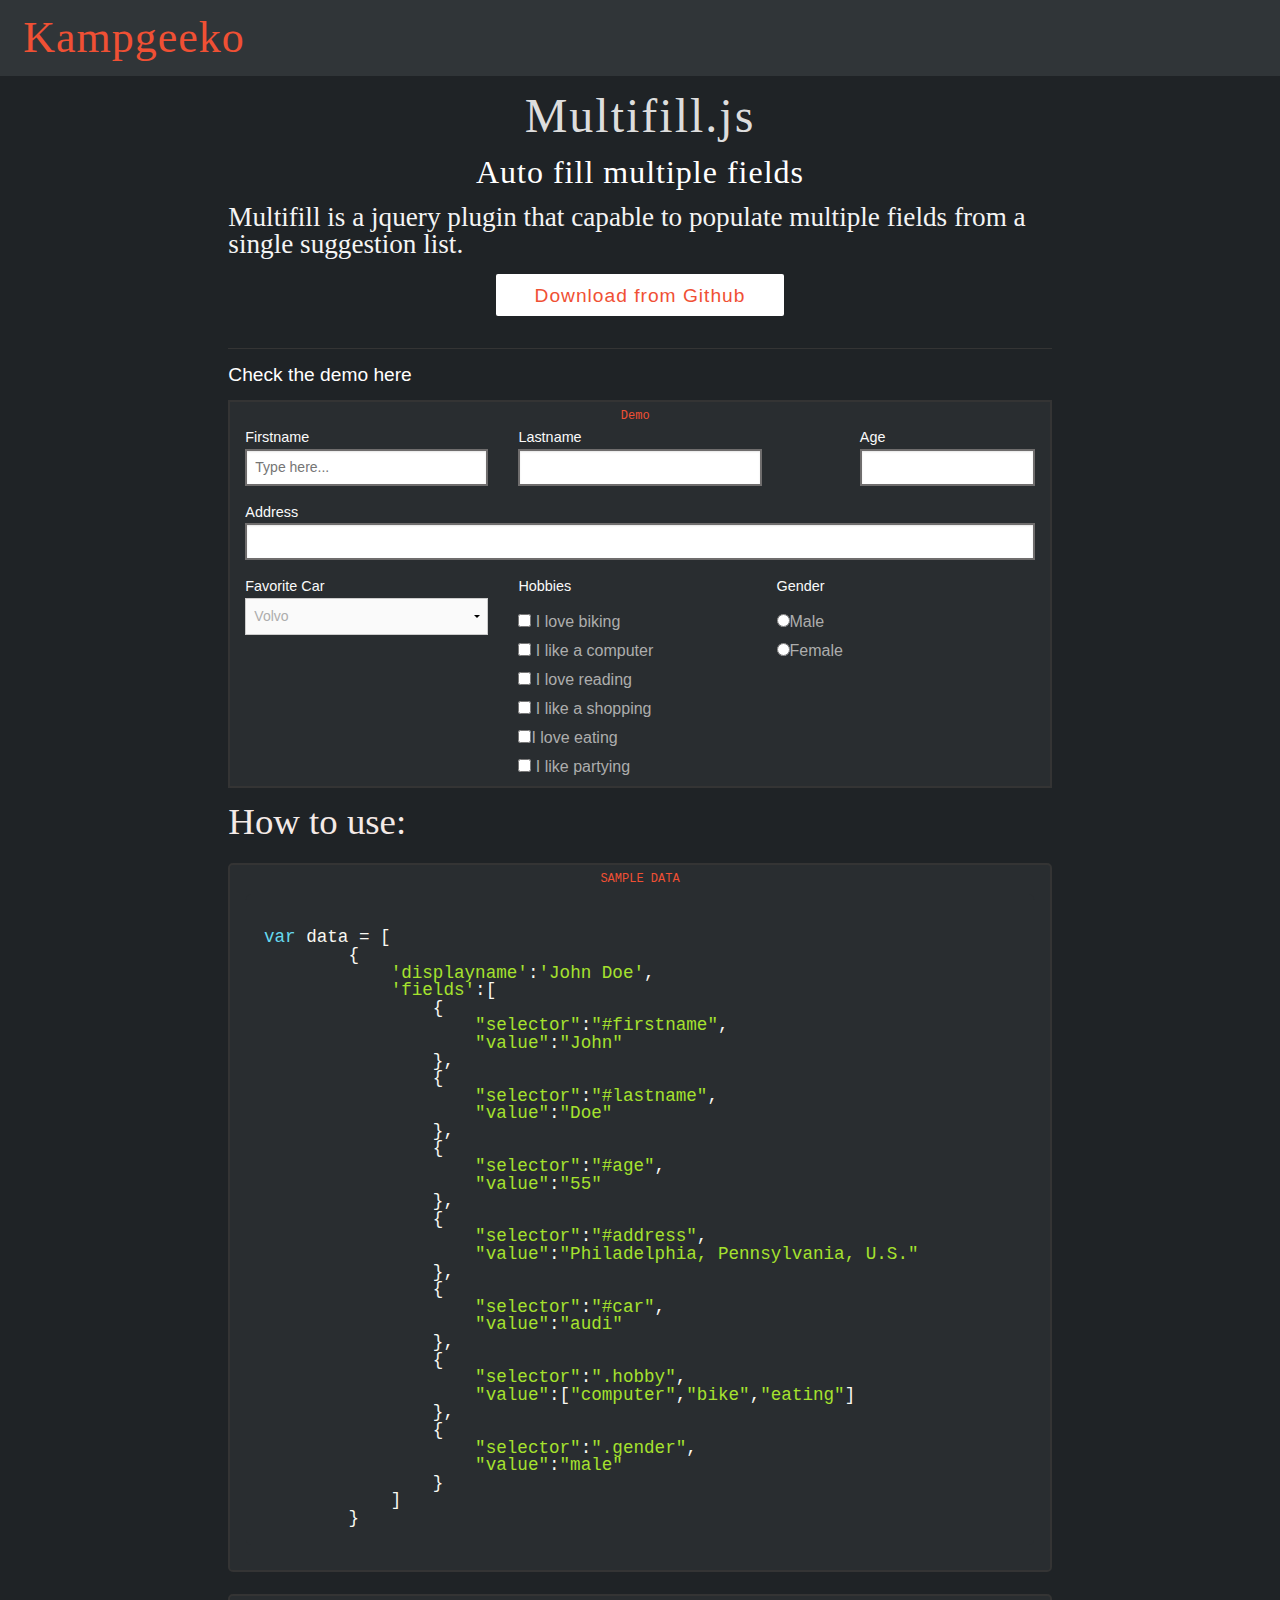
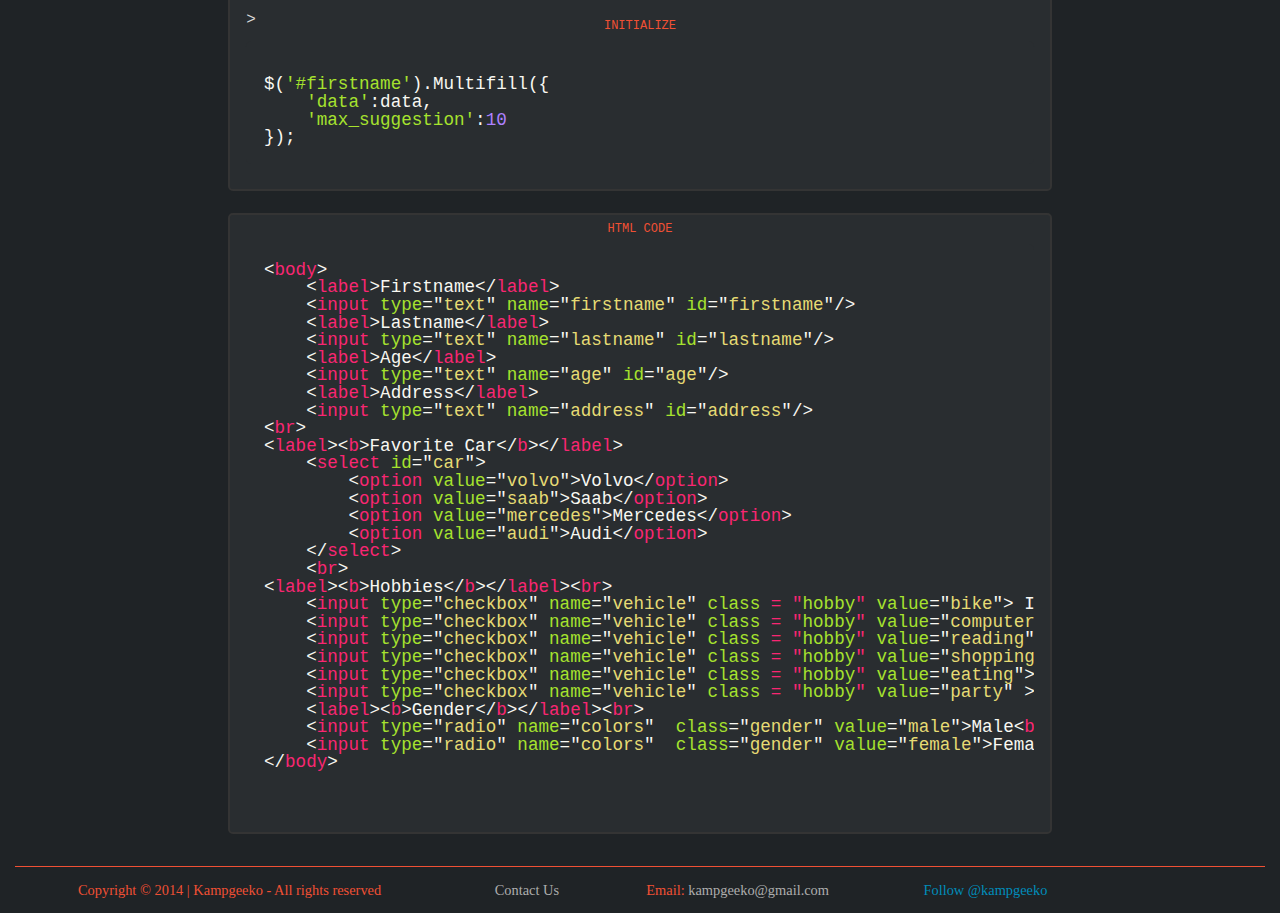
<file: index.html>
<html>
    <head>
        <title>Kampgeeko</title>
        
        <link rel="stylesheet" href="css/multifill.css">
        <link rel="stylesheet" href="css/normalize.css">
        <link rel="stylesheet" href="css/foundation.css">
        <link rel="stylesheet" href="css/prism.css">
        <script src="js/jquery-2.1.1.min.js"></script>
        <script src="js/vendor/modernizr.js"></script>
        <script src="js/foundation.min.js"></script>
        <script src="js/multifill.js" type="text/javascript"></script>
    </head>

    <script type="text/javascript">

    $(document).ready(function(){
        /*
        License here,
        I dont think too  much about licence
        just feel free to do anything you want... :-)
*/

        var data = 
        [
        {
            'displayname':'Kevin Bacon',
            'fields':[
                {
                    "selector":"#firstname",
                    "value":"Kevin"
                },
                {
                    "selector":"#lastname",
                    "value":"Bacon"
                },
                {
                    "selector":"#age",
                    "value":"55"
                },
                {
                    "selector":"#address",
                    "value":"Philadelphia, Pennsylvania, U.S."
                },
                {
                    "selector":"#car",
                    "value":"audi"
                },
                {
                    "selector":".hobby",
                    "value":["computer","bike","eating"]
                },
                {
                    "selector":".gender",
                    "value":"male"
                }
            ]
                
        },
        {
            'displayname':'Ben Stiller',
            'fields':[
                {
                    "selector":"#firstname",
                    "value":"Ben"
                },
                {
                    "selector":"#lastname",
                    "value":"Stiller"
                },
                {
                    "selector":"#age",
                    "value":"48"
                },
                {
                    "selector":"#address",
                    "value":"New York City, New York, United States"
                },
                {
                    "selector":"#car",
                    "value":"volvo"
                },
                {
                    "selector":".hobby",
                    "value":["shopping","bike","eating"]
                },
                {
                    "selector":".gender",
                    "value":"male"
                }
            ]
            
        },
        {
            'displayname':'Linda Blair',
            'fields':[
                {
                    "selector":"#firstname",
                    "value":"Linda"
                },
                {
                    "selector":"#lastname",
                    "value":"Blair"
                },
                {
                    "selector":"#age",
                    "value":"55"
                },
                {
                    "selector":"#address",
                    "value":"St. Louis, Missouri, U.S."
                },
                {
                    "selector":"#car",
                    "value":"mercedes"
                },
                {
                    "selector":".hobby",
                    "value":["computer","reading","eating"]
                },
                {
                    "selector":".gender",
                    "value":"female"
                }
            ]
            
        },
        {
            'displayname':'Sylvester Stallone',
            'fields':[
                {
                    "selector":"#firstname",
                    "value":"Sylvester"
                },
                {
                    "selector":"#lastname",
                    "value":"Stallone"
                },
                {
                    "selector":"#age",
                    "value":"67"
                },
                {
                    "selector":"#address",
                    "value":"New York City, New York, United States"
                },
                {
                    "selector":"#car",
                    "value":"saab"
                },
                {
                    "selector":".hobby",
                    "value":["party","computer","eating"]
                },
                {
                    "selector":".gender",
                    "value":"male"
                }
            ]
            
        },
        {
            'displayname':'Angelina Jolie Voight',
            'fields':[
                {
                    "selector":"#firstname",
                    "value":"Angelina Jolie"
                },
                {
                    "selector":"#lastname",
                    "value":"Voight"
                },
                {
                    "selector":"#age",
                    "value":"38"
                },
                {
                    "selector":"#address",
                    "value":"Los Angeles, California, U.S."
                },
                {
                    "selector":"#car",
                    "value":"mercedes"
                },
                {
                    "selector":".hobby",
                    "value":["computer","bike","party"]
                },
                {
                    "selector":".gender",   
                    "value":"female"
                }
            ]
            
        },
        {
            'displayname':'George Timothy Clooney',
            'fields':[
                {
                    "selector":"#firstname",
                    "value":"George Timothy"
                },
                {
                    "selector":"#lastname",
                    "value":"Clooney"
                },
                {
                    "selector":"#age",
                    "value":"53"
                },
                {
                    "selector":"#address",
                    "value":"Lexington, Kentucky, U.S."
                },
                {
                    "selector":"#car",
                    "value":"audi"
                },
                {
                    "selector":".hobby",
                    "value":["computer","reading","eating"]
                },
                {
                    "selector":".gender",
                    "value":"male"
                }
            ]
            
        }
    ];
        $('#firstname').Multifill({
            'data':data,
            'max_suggestion':10

        });
           
    });
</script>
<body>
    <nav class="top-bar" data-topbar>
  <ul class="title-area">
    <li class="title">
      <h1><a href="#">Kampgeeko</a></h1>
    </li>

    </ul>

</nav>
    <div class="large-8 large-centered columns">
    	<div class="row">    		
    		<div class="pluginname-wrap">
    			Multifill.js
    		</div>    		
    	</div>
        <div class="row">
            <div class="intro-wrap">
                <font class="intro">Auto fill multiple fields</font>
            </div> 
        </div>
        <div class="row">
            <div class="heading-wrap-main">
                <font class="heading-thin">Multifill is a jquery plugin that capable to populate multiple fields from a single suggestion list.</font>
            </div>
        </div>
        <div class="btn-area">
             <div class="row">
                <a href="https://github.com/kampgeeko/multifill/tree/master" target="_blank"class="dl-github btn">Download from Github</a>
                
            </div>
        </div>
    </div>
    <div class="large-8 large-centered columns">
        <div class="row">
            <div class="horizontal-rule"></div>
        </div>
    </div>
    <div class="large-8 large-centered columns">
        <div class="row">
            <font class="para">Check the demo here</font>

        </div>    
    </div>
    <div class="large-8 large-centered columns">
        <form>
            <div class="row">
                <div class="large-1 large-centered columns">
                   <div class="demo-sign">Demo</div> 
                </div>
                <div class="large-4 columns">
                    <label>Firstname <input type="text" name="firstname" id="firstname" placeholder="Type here..." /></label>
                </div>
                <div class="large-4 columns">
                    <label>Lastname <input type="text" name="lastname" id="lastname"/></label>
                </div>
                <div class="large-3 large-right columns">
                    <label>Age</label><input type="text" name="age" id="age"/>
                </div>
            </div>
            <div class="row">
                <div class="large-12 columns">
                    <label>Address</label><input type="text" name="address" id="address"/>
                </div>
                
            </div>
            <div class="row">
                <div class="large-4 columns">
                    <label class="c1">Favorite Car</label>
                    <select id="car">
                        <option value="volvo">Volvo</option>
                        <option value="saab">Saab</option>
                        <option value="mercedes">Mercedes</option>
                        <option value="audi">Audi</option>
                    </select>
                </div>
                <div class="large-4 columns">
                    <label class="c1">Hobbies</label><br/>
                    <input type="checkbox" name="vehicle" class="hobby" value="bike"/> I love biking<br/>
                    <input type="checkbox" name="vehicle" class="hobby" value="computer"/> I like a computer<br/>
                    <input type="checkbox" name="vehicle" class="hobby" value="reading"/> I love reading<br/>
                    <input type="checkbox" name="vehicle" class="hobby" value="shopping"/> I like a shopping<br/>
                    <input type="checkbox" name="vehicle" class="hobby" value="eating"/>I love eating<br/>
                    <input type="checkbox" name="vehicle" class="hobby" value="party"/> I like partying<br/>
                </div>
                <label class="c1">Gender</label><br/>
                <input type="radio" name="colors" class="gender" value="male"/>Male<br/>
                <input type="radio" name="colors" class="gender" value="female"/>Female
            </div>
        </form>
    </div> 
    <div class="large-8 large-centered columns">
        <br>
        <font class="heading-1">How to use:</font>
        <div class="code-box">
            <div class="large-4 large-centered columns" style="margin: auto; text-align: center;">
                <div class="code-sign">SAMPLE DATA</div> 
            </div>
            <pre rel="javascript" id="json" class="language-javascript">
            <code class=" language-javascript">
var data = [
        { 
            'displayname':'John Doe',
            'fields':[
                {
                    "selector":"#firstname",
                    "value":"John"
                },
                {
                    "selector":"#lastname",
                    "value":"Doe"
                },
                {
                    "selector":"#age",
                    "value":"55"
                },
                {
                    "selector":"#address",
                    "value":"Philadelphia, Pennsylvania, U.S."
                },
                {
                    "selector":"#car",
                    "value":"audi"
                },
                {
                    "selector":".hobby",
                    "value":["computer","bike","eating"]
                },
                {
                    "selector":".gender",
                    "value":"male"
                }
            ]           
        }</code>                </pre>
        </div>

        <div class="code-box">
            
        </style>>
            <div class="large-4 large-centered columns" style="margin: auto; text-align: center;">
                <div class="code-sign">INITIALIZE</div> 
            </div>
            <pre id="json" rel="javascript" class="language-javascript">
<code class="language-javascript">
$('#firstname').Multifill({
    'data':data,
    'max_suggestion':10
});</code>            </pre>
        </div>

        <div class="code-box" style="margin-bottom: 2rem;">
            <div class="large-4 large-centered columns" style="margin: auto; text-align: center;">
                <div class="code-sign">HTML CODE</div> 
            </div>
            <pre id="json" rel="html" class="language-markup">
<code class="language-markup"><xmp><body>
    <label>Firstname</label>
    <input type="text" name="firstname" id="firstname"/>
    <label>Lastname</label>
    <input type="text" name="lastname" id="lastname"/>
    <label>Age</label>
    <input type="text" name="age" id="age"/>
    <label>Address</label>
    <input type="text" name="address" id="address"/>
<br>
<label><b>Favorite Car</b></label>
    <select id="car">
        <option value="volvo">Volvo</option>
        <option value="saab">Saab</option>
        <option value="mercedes">Mercedes</option>
        <option value="audi">Audi</option>
    </select>
    <br>
<label><b>Hobbies</b></label><br>
    <input type="checkbox" name="vehicle" class = "hobby" value="bike"> I love biking<br>
    <input type="checkbox" name="vehicle" class = "hobby" value="computer" > I like a computer<br>
    <input type="checkbox" name="vehicle" class = "hobby" value="reading"> I love reading<br>
    <input type="checkbox" name="vehicle" class = "hobby" value="shopping" > I like a shopping<br>
    <input type="checkbox" name="vehicle" class = "hobby" value="eating">I love eating<br>
    <input type="checkbox" name="vehicle" class = "hobby" value="party" > I like partying<br>
    <label><b>Gender</b></label><br>
    <input type="radio" name="colors"  class="gender" value="male">Male<br>
    <input type="radio" name="colors"  class="gender" value="female">Female
</body></xmp></code>
        </div>
            
    </div>
    <div class="large-12 columns">
        <div class="footer-area">        
            <div class="row">
                <div class="large-5 columns">
                    <div class="item-1" style="color: #f05034;">Copyright © 2014  |  Kampgeeko  -  All rights reserved
                    </div>
                </div>
               
                <div class="item-3">
                	<div class="large-2 columns">Contact Us</div>
                	<span style="color: #f05034;">Email: </span> kampgeeko@gmail.com</div>
                	
                </div>
                <div class="item-4">
                	
	                	<div  style="float: right;position: relative;top: -1em;right: 14em;">
	                		<a href="https://twitter.com/kampgeeko" class="twitter-follow-button" data-show-count="false">Follow @kampgeeko</a>
	                		<script>!function(d,s,id){var js,fjs=d.getElementsByTagName(s)[0],p=/^http:/.test(d.location)?'http':'https';if(!d.getElementById(id)){js=d.createElement(s);js.id=id;js.src=p+'://platform.twitter.com/widgets.js';fjs.parentNode.insertBefore(js,fjs);}}(document, 'script', 'twitter-wjs');</script>
	                	</div>
	                
                </div>                        
    </div> 
    </div>
     
 

           
    
    
    <script src="js/prism.js" type="text/javascript"></script>
    <script src="/js/vendor/fastclick.js"></script>
    <script>
        $(document).foundation();
    </script>
    
</body>
</html>
</file>
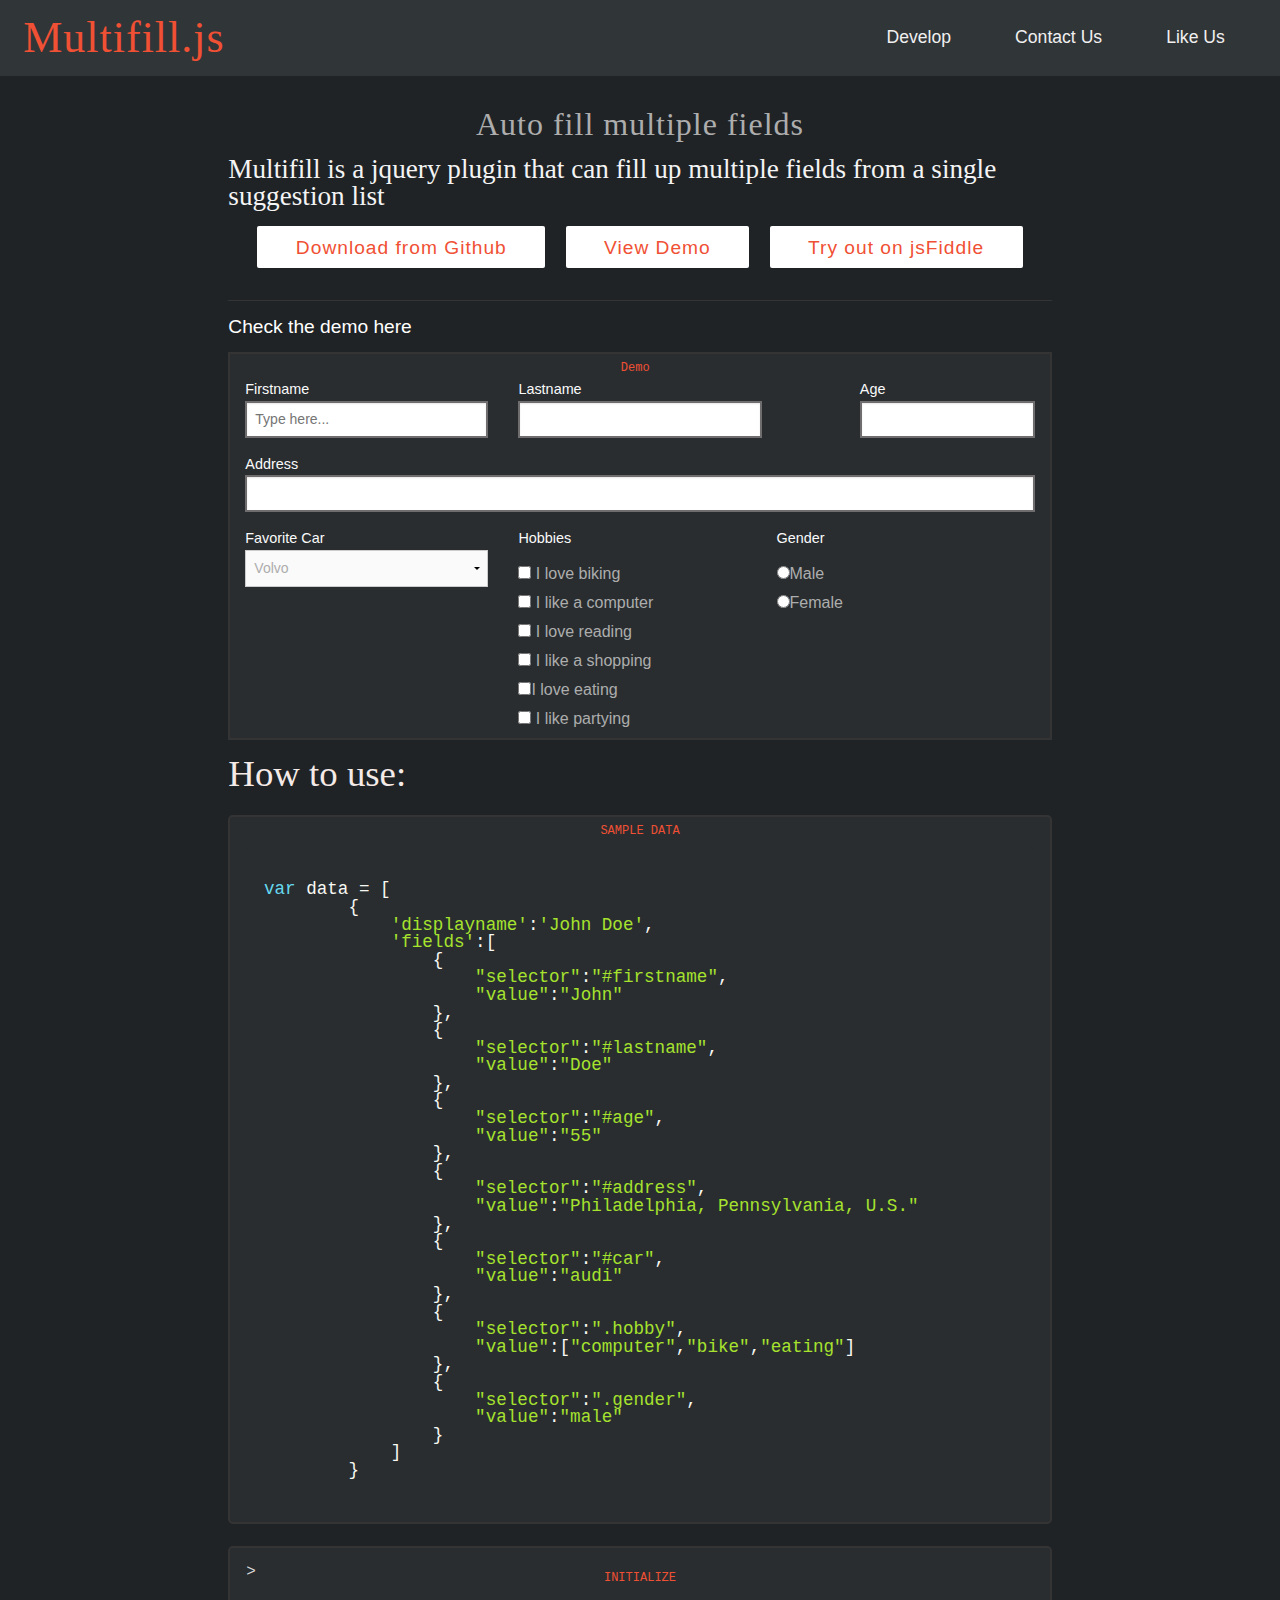
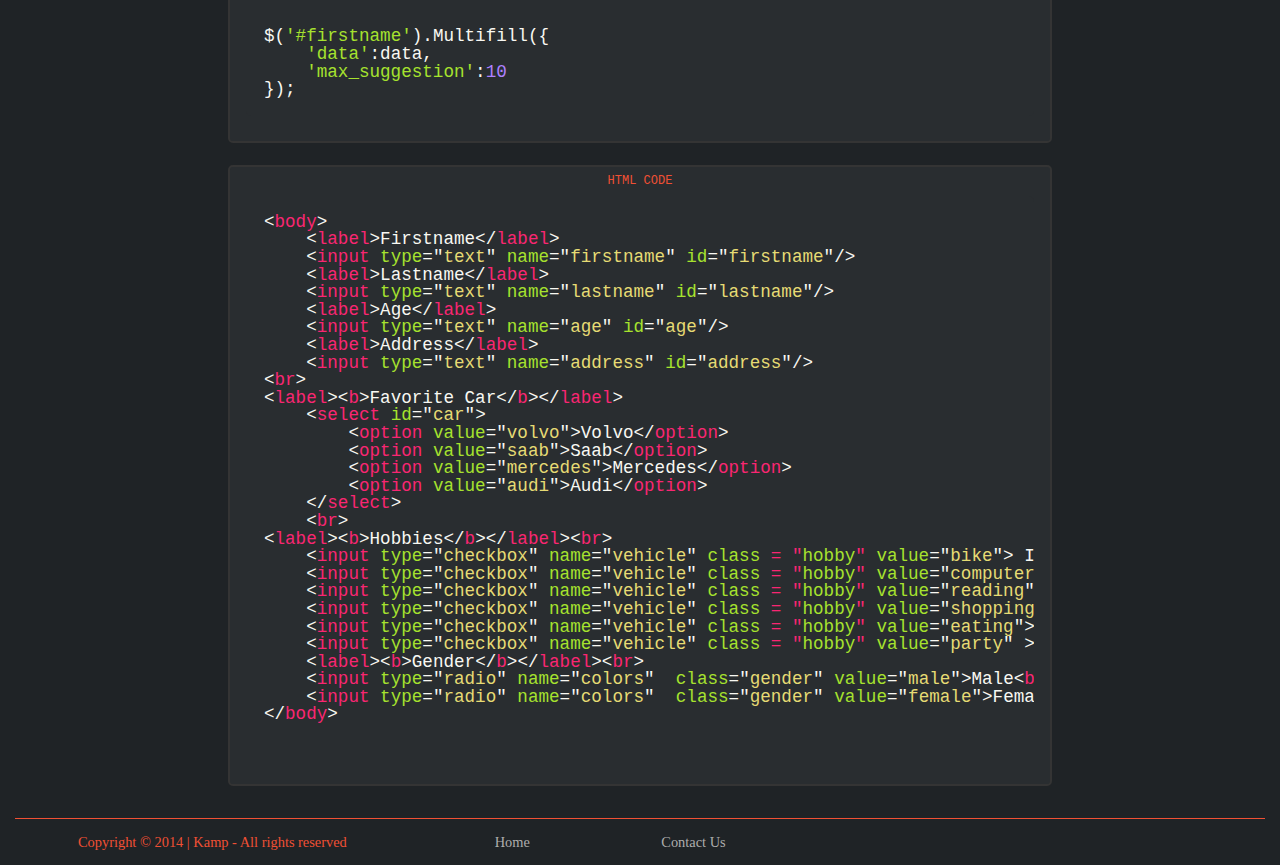
<file: example/index.html>
<html>
    <head>
        <title>Multifill</title>
        
        <link rel="stylesheet" href="../multifill.css">
        <link rel="stylesheet" href="../css/normalize.css">
        <link rel="stylesheet" href="../css/foundation.css">
        <link rel="stylesheet" href="../css/prism.css">
        <script src="../js/jquery-2.1.1.min.js"></script>
        <script src="../js/vendor/modernizr.js"></script>
        <script src="../js/foundation.min.js"></script>
        <script src="../multifill.min.js" type="text/javascript"></script>
    </head>

    <script type="text/javascript">

    $(document).ready(function(){
        /*
        License here,
        I dont think too  much about licence
        just feel free to do anything you want... :-)
*/

        var data = 
        [
        {
            'displayname':'Kevin Bacon',
            'fields':[
                {
                    "selector":"#firstname",
                    "value":"Kevin"
                },
                {
                    "selector":"#lastname",
                    "value":"Bacon"
                },
                {
                    "selector":"#age",
                    "value":"55"
                },
                {
                    "selector":"#address",
                    "value":"Philadelphia, Pennsylvania, U.S."
                },
                {
                    "selector":"#car",
                    "value":"audi"
                },
                {
                    "selector":".hobby",
                    "value":["computer","bike","eating"]
                },
                {
                    "selector":".gender",
                    "value":"male"
                }
            ]
                
        },
        {
            'displayname':'Ben Stiller',
            'fields':[
                {
                    "selector":"#firstname",
                    "value":"Ben"
                },
                {
                    "selector":"#lastname",
                    "value":"Stiller"
                },
                {
                    "selector":"#age",
                    "value":"48"
                },
                {
                    "selector":"#address",
                    "value":"New York City, New York, United States"
                },
                {
                    "selector":"#car",
                    "value":"volvo"
                },
                {
                    "selector":".hobby",
                    "value":["shopping","bike","eating"]
                },
                {
                    "selector":".gender",
                    "value":"male"
                }
            ]
            
        },
        {
            'displayname':'Linda Blair',
            'fields':[
                {
                    "selector":"#firstname",
                    "value":"Linda"
                },
                {
                    "selector":"#lastname",
                    "value":"Blair"
                },
                {
                    "selector":"#age",
                    "value":"55"
                },
                {
                    "selector":"#address",
                    "value":"St. Louis, Missouri, U.S."
                },
                {
                    "selector":"#car",
                    "value":"mercedes"
                },
                {
                    "selector":".hobby",
                    "value":["computer","reading","eating"]
                },
                {
                    "selector":".gender",
                    "value":"female"
                }
            ]
            
        },
        {
            'displayname':'Sylvester Stallone',
            'fields':[
                {
                    "selector":"#firstname",
                    "value":"Sylvester"
                },
                {
                    "selector":"#lastname",
                    "value":"Stallone"
                },
                {
                    "selector":"#age",
                    "value":"67"
                },
                {
                    "selector":"#address",
                    "value":"New York City, New York, United States"
                },
                {
                    "selector":"#car",
                    "value":"saab"
                },
                {
                    "selector":".hobby",
                    "value":["party","computer","eating"]
                },
                {
                    "selector":".gender",
                    "value":"male"
                }
            ]
            
        },
        {
            'displayname':'Angelina Jolie Voight',
            'fields':[
                {
                    "selector":"#firstname",
                    "value":"Angelina Jolie"
                },
                {
                    "selector":"#lastname",
                    "value":"Voight"
                },
                {
                    "selector":"#age",
                    "value":"38"
                },
                {
                    "selector":"#address",
                    "value":"Los Angeles, California, U.S."
                },
                {
                    "selector":"#car",
                    "value":"mercedes"
                },
                {
                    "selector":".hobby",
                    "value":["computer","bike","party"]
                },
                {
                    "selector":".gender",   
                    "value":"female"
                }
            ]
            
        },
        {
            'displayname':'George Timothy Clooney',
            'fields':[
                {
                    "selector":"#firstname",
                    "value":"George Timothy"
                },
                {
                    "selector":"#lastname",
                    "value":"Clooney"
                },
                {
                    "selector":"#age",
                    "value":"53"
                },
                {
                    "selector":"#address",
                    "value":"Lexington, Kentucky, U.S."
                },
                {
                    "selector":"#car",
                    "value":"audi"
                },
                {
                    "selector":".hobby",
                    "value":["computer","reading","eating"]
                },
                {
                    "selector":".gender",
                    "value":"male"
                }
            ]
            
        }
    ];
        $('#firstname').Multifill({
            'data':data,
            'max_suggestion':10

        });
           
    });
</script>
<body>
    <!--<nav class="menu-nav">
        <div class="row" style="max-width: none;">
            <div class="large-4 columns">
                <div class="title-wrap">
                    Multifill.js
                </div>                                       
            </div>
            
                 <div class="item-container">
                    <div class="large-2 columns">
                        <div class="item">Contact Us</div>
                    </div>
                    <div class="large-2 columns">
                        <div class="item">Like Us</div>
                    </div>
            </div>    
            
                             
        </div>        
    </nav> -->
    <nav class="top-bar" data-topbar>
  <ul class="title-area">
    <li class="title">
      <h1><a href="#">Multifill.js</a></h1>
    </li>
     <!-- Remove the class "menu-icon" to get rid of menu icon. Take out "Menu" to just have icon alone -->
    <li class="toggle-topbar menu-icon"><a href="#"><span>Menu</span></a></li>
  </ul>

  <section class="top-bar-section">

    <!-- Right Nav Section -->
    <ul class="right">
      <li class="not-active"><a href="#">Develop</a></li>
      <li class="not-active"><a href="#">Contact Us</a></li>
      <li class="not-active"><a href="#">Like Us</a></li>
    </ul>

    <!-- Left Nav Section -->
  </section>
</nav>
    <div class="large-8 large-centered columns">
        <div class="row">
            <div class="intro-wrap">
                <font class="intro">Auto fill multiple fields</font>
            </div> 
        </div>
        <div class="row">
            <div class="heading-wrap-main">
                <font class="heading-thin">Multifill is a jquery plugin that can fill up multiple fields from a single suggestion list</font>
            </div>
        </div>
        <div class="btn-area">
             <div class="row">
                <div class="dl-github btn">Download from Github</div>
                <div class="dl-github btn">View Demo</div>
                <div class="dl-github btn">Try out on jsFiddle</div>
            </div>
        </div>
    </div>
    <div class="large-8 large-centered columns">
        <div class="row">
            <div class="horizontal-rule"></div>
        </div>
    </div>
    <div class="large-8 large-centered columns">
        <div class="row">
            <font class="para">Check the demo here</font>
        </div>    
    </div>
    <div class="large-8 large-centered columns">
        <form>
            <div class="row">
                <div class="large-1 large-centered columns">
                   <div class="demo-sign">Demo</div> 
                </div>
                <div class="large-4 columns">
                    <label>Firstname <input type="text" name="firstname" id="firstname" placeholder="Type here..." /></label>
                </div>
                <div class="large-4 columns">
                    <label>Lastname <input type="text" name="lastname" id="lastname"/></label>
                </div>
                <div class="large-3 large-right columns">
                    <label>Age</label><input type="text" name="age" id="age"/>
                </div>
            </div>
            <div class="row large-12 columns">
                <label>Address</label><input type="text" name="address" id="address"/>
            </div>
            <div class="row">
                <div class="large-4 columns">
                    <label class="c1">Favorite Car</label>
                    <select id="car">
                        <option value="volvo">Volvo</option>
                        <option value="saab">Saab</option>
                        <option value="mercedes">Mercedes</option>
                        <option value="audi">Audi</option>
                    </select>
                </div>
                <div class="large-4 columns">
                    <label class="c1">Hobbies</label><br/>
                    <input type="checkbox" name="vehicle" class="hobby" value="bike"/> I love biking<br/>
                    <input type="checkbox" name="vehicle" class="hobby" value="computer"/> I like a computer<br/>
                    <input type="checkbox" name="vehicle" class="hobby" value="reading"/> I love reading<br/>
                    <input type="checkbox" name="vehicle" class="hobby" value="shopping"/> I like a shopping<br/>
                    <input type="checkbox" name="vehicle" class="hobby" value="eating"/>I love eating<br/>
                    <input type="checkbox" name="vehicle" class="hobby" value="party"/> I like partying<br/>
                </div>
                <label class="c1">Gender</label><br/>
                <input type="radio" name="colors" class="gender" value="male"/>Male<br/>
                <input type="radio" name="colors" class="gender" value="female"/>Female
            </div>
        </form>
    </div> 
    <div class="large-8 large-centered columns">
        <br>
        <font class="heading-1">How to use:</font>
        <div class="code-box">
            <div class="large-4 large-centered columns" style="margin: auto; text-align: center;">
                <div class="code-sign">SAMPLE DATA</div> 
            </div>
            <pre rel="javascript" id="json" class="language-javascript">
            <code class=" language-javascript">
var data = [
        { 
            'displayname':'John Doe',
            'fields':[
                {
                    "selector":"#firstname",
                    "value":"John"
                },
                {
                    "selector":"#lastname",
                    "value":"Doe"
                },
                {
                    "selector":"#age",
                    "value":"55"
                },
                {
                    "selector":"#address",
                    "value":"Philadelphia, Pennsylvania, U.S."
                },
                {
                    "selector":"#car",
                    "value":"audi"
                },
                {
                    "selector":".hobby",
                    "value":["computer","bike","eating"]
                },
                {
                    "selector":".gender",
                    "value":"male"
                }
            ]           
        }</code>                </pre>
        </div>

        <div class="code-box">
            
        </style>>
            <div class="large-4 large-centered columns" style="margin: auto; text-align: center;">
                <div class="code-sign">INITIALIZE</div> 
            </div>
            <pre id="json" rel="javascript" class="language-javascript">
<code class="language-javascript">
$('#firstname').Multifill({
    'data':data,
    'max_suggestion':10
});</code>            </pre>
        </div>

        <div class="code-box" style="margin-bottom: 2rem;">
            <div class="large-4 large-centered columns" style="margin: auto; text-align: center;">
                <div class="code-sign">HTML CODE</div> 
            </div>
            <pre id="json" rel="html" class="language-markup">
<code class="language-markup"><xmp><body>
    <label>Firstname</label>
    <input type="text" name="firstname" id="firstname"/>
    <label>Lastname</label>
    <input type="text" name="lastname" id="lastname"/>
    <label>Age</label>
    <input type="text" name="age" id="age"/>
    <label>Address</label>
    <input type="text" name="address" id="address"/>
<br>
<label><b>Favorite Car</b></label>
    <select id="car">
        <option value="volvo">Volvo</option>
        <option value="saab">Saab</option>
        <option value="mercedes">Mercedes</option>
        <option value="audi">Audi</option>
    </select>
    <br>
<label><b>Hobbies</b></label><br>
    <input type="checkbox" name="vehicle" class = "hobby" value="bike"> I love biking<br>
    <input type="checkbox" name="vehicle" class = "hobby" value="computer" > I like a computer<br>
    <input type="checkbox" name="vehicle" class = "hobby" value="reading"> I love reading<br>
    <input type="checkbox" name="vehicle" class = "hobby" value="shopping" > I like a shopping<br>
    <input type="checkbox" name="vehicle" class = "hobby" value="eating">I love eating<br>
    <input type="checkbox" name="vehicle" class = "hobby" value="party" > I like partying<br>
    <label><b>Gender</b></label><br>
    <input type="radio" name="colors"  class="gender" value="male">Male<br>
    <input type="radio" name="colors"  class="gender" value="female">Female
</body></xmp></code>
        </div>
        
        <!-- <table class="btn-area">
            <div class="row">
                <div class="dl-github btn"></div>
                <div class="view btn"></div>
                <div class="js btn"></div>
            </div>            
        </table> -->
            
    </div>
    <div class="large-12 columns">
        <div class="footer-area">        
            <div class="row">
                <div class="large-5 columns">
                    <div class="item-1" style="color: #f05034;">Copyright © 2014  |  Kamp  -  All rights reserved
                    </div>
                </div>
                <div class="item-2"  style="color: #357CFF;">
                <div class="large-2 columns">
                    Home</div>
                </div>
                <div class="item-3"  style="color: #357CFF;">
                <div class="large-2 columns">
                    Contact Us</div>
                </div>
            </div>                          
    </div> 
    </div>
     
 

           
    
    
    <script src="../js/prism.js" type="text/javascript"></script>
    <script src="../js/vendor/fastclick.js"></script>
    <script>
        $(document).foundation();
    </script>
    
</body>
</html>
</file>
<file: css/multifill.css>
.multifill_selected_item{
    background-color: #f05034;
    cursor:pointer;
    color: white; }
.menu-nav{
    padding: .75rem;
    background-color: #303538;
    text-align: center;
    border-bottom: 2px solid #212121; }
.title-wrap{
    font-size: 3rem;
    color: #fff; /*#f05034*/
    font-family: 'trebuchet ms';
    letter-spacing: 3px;
    position: relative; }
.pluginname-wrap{
    font-size: 3rem;
    font-family: 'helvetica neue';
    letter-spacing: 2px;
    position: relative;
    margin-top: 1rem;
    color: #DDDDDD;
    text-align: center;
}
.intro{
    font-size: 2rem; 
    position: relative; 
    top: 1rem;
    letter-spacing: 1px;
    margin: auto;
    color: white; }
.intro-wrap{
    padding: 0;
    margin: 0;
    text-align: center;
    font-family: 'trebuchet ms'; }
.demo_title{
    height: 4rem;
    background-color: transparent;
    font-family: 'helvetica neue';
    font-size: 2.4rem;
    font-weight: lighter; 
    color: #4d90ff;
    text-align: center;
    margin-top: -1rem;
    letter-spacing: 1px; }
.heading-wrap-main{
    background-color: transparent;
    text-align: left;
    margin-bottom: 0rem;
    margin-top: 2rem; }
.demo-sign{
    font-family: Monaco, Consolas, "Liberation Mono", monospace;
    font-size: .75rem;
    color: #f05034;
    margin-top: -.1rem;
    margin-bottom: .3rem; }
.heading-thin{
    font-family: "helvetica neue";
    font-size: 1.7rem;
    color: #f4f4f4; }
.horizontal-rule{
    height: 1px;
    background-color: #343434;
    margin-top: 1rem;
    margin-bottom: 1rem; }
form > .row{
    position: relative;
    top: .6rem; }
.notif-box{
    padding: 1rem;
    background-color: #fff8f7;
    color: #431a14;
    border: 3px solid #f07e6a;
    margin-top: 1.2rem;
    margin-bottom: 1.2rem;
    padding: 1rem;
    border-radius: .2rem; }
.code-box{
    padding: 1rem;
    background-color: #292d30; 
    border: 2px solid #343434;
    color: #d8d8d8;
    margin-top: 1.4rem;
    margin-bottom: 1.4rem;
    text-align: left;
    font-family: Monaco, Consolas, "Liberation Mono", monospace;
    font-size: 1rem;
    border-radius: .3rem; }
.code-sign{
    font-family: Monaco, Consolas, "Liberation Mono", monospace;
    font-size: .75rem;
    color: #f05034; /*#c9c9c9*/
    margin-top: -.5rem;
    margin-bottom: .3rem; }
.para{
    font-size: 1.2rem;
    color: #fff; }
.para-contain{
    margin-top: 1rem;
    padding: 0; }
#wrapper-1{
    margin-top: 1rem; }
.heading-1{
    font-family: 'trebuchet ms';
    font-size: 2.3rem;
    color: #f4eae7; }
.heading-wrap{
    margin-top: 2rem;
    margin-bottom: .5rem; }
</file>
<file: css/prism.css>
/* http://prismjs.com/download.html?themes=prism-okaidia&languages=markup+css+clike+javascript */
/**
 * okaidia theme for JavaScript, CSS and HTML
 * Loosely based on Monokai textmate theme by http://www.monokai.nl/
 * @author ocodia
 */

code[class*="language-"],
pre[class*="language-"] {
	color: #f8f8f2;
	font-family: Consolas, Monaco, 'Andale Mono', monospace;
	direction: ltr;
	text-align: left;
	white-space: pre;
	word-spacing: normal;
	word-break: normal;

	-moz-tab-size: 4;
	-o-tab-size: 4;
	tab-size: 4;

	-webkit-hyphens: none;
	-moz-hyphens: none;
	-ms-hyphens: none;
	hyphens: none;
}

/* Code blocks */
pre[class*="language-"] {
	padding: 1em;
	margin: .5em 0;
	overflow: auto;
	border-radius: 0.3em;
}

:not(pre) > code[class*="language-"],
pre[class*="language-"] {
	background: #292d30;
}

/* Inline code */
:not(pre) > code[class*="language-"] {
	padding: .1em;
	border-radius: .3em;
}

.token.comment,
.token.prolog,
.token.doctype,
.token.cdata {
	color: slategray;
}

.token.punctuation {
	color: #f8f8f2;
}

.namespace {
	opacity: .7;
}

.token.property,
.token.tag,
.token.constant,
.token.symbol {
	color: #f92672;
}

.token.boolean,
.token.number{
	color: #ae81ff;
}

.token.selector,
.token.attr-name,
.token.string,
.token.builtin {
	color: #a6e22e;
}


.token.operator,
.token.entity,
.token.url,
.language-css .token.string,
.style .token.string,
.token.variable {
	color: #f8f8f2;
}

.token.atrule,
.token.attr-value
{
	color: #e6db74;
}


.token.keyword{
color: #66d9ef;
}

.token.regex,
.token.important {
	color: #fd971f;
}

.token.important {
	font-weight: bold;
}

.token.entity {
	cursor: help;
}
</file>
<file: multifill.css>
.multifill_selected_item{
    background-color: #f05034;
    cursor:pointer;
    color: white; }
.menu-nav{
    padding: .75rem;
    background-color: #303538;
    text-align: center;
    border-bottom: 2px solid #212121; }
.title-wrap{
    font-size: 3rem;
    color: #fff; /*#f05034*/
    font-family: 'trebuchet ms';
    letter-spacing: 3px;
    position: relative; }
.item-container{
    }
.intro{
    font-size: 2rem; 
    position: relative; 
    top: 1rem;
    letter-spacing: 1px;
    margin: auto; }
.intro-wrap{
    padding: 0;
    margin: 0;
    text-align: center;
    margin-bottom: 0rem;
    margin-top: 1rem;
    font-family: 'trebuchet ms'; }
.demo_title{
    height: 4rem;
    background-color: transparent;
    font-family: 'helvetica neue';
    font-size: 2.4rem;
    font-weight: lighter; 
    color: #4d90ff;
    text-align: center;
    margin-top: -1rem;
    letter-spacing: 1px; }
.heading-wrap-main{
    background-color: transparent;
    text-align: left;
    margin-bottom: 0rem;
    margin-top: 2rem; }
.demo-sign{
    font-family: Monaco, Consolas, "Liberation Mono", monospace;
    font-size: .75rem;
    color: #f05034;
    margin-top: -.1rem;
    margin-bottom: .3rem; }
.heading-thin{
    font-family: "helvetica neue";
    font-size: 1.7rem;
    color: #f4f4f4; }
.horizontal-rule{
    height: 1px;
    background-color: #343434;
    margin-top: 1rem;
    margin-bottom: 1rem; }
form > .row{
    position: relative;
    top: .6rem; }
.notif-box{
    padding: 1rem;
    background-color: #fff8f7;
    color: #431a14;
    border: 3px solid #f07e6a;
    margin-top: 1.2rem;
    margin-bottom: 1.2rem;
    padding: 1rem;
    border-radius: .2rem; }
.code-box{
    padding: 1rem;
    background-color: #292d30; 
    border: 2px solid #343434;
    color: #d8d8d8;
    margin-top: 1.4rem;
    margin-bottom: 1.4rem;
    text-align: left;
    font-family: Monaco, Consolas, "Liberation Mono", monospace;
    font-size: 1rem;
    border-radius: .3rem; }
.code-sign{
    font-family: Monaco, Consolas, "Liberation Mono", monospace;
    font-size: .75rem;
    color: #f05034; /*#c9c9c9*/
    margin-top: -.5rem;
    margin-bottom: .3rem; }
.para{
    font-size: 1.2rem;
    color: #fff; }
.para-contain{
    margin-top: 1rem;
    padding: 0; }
#wrapper-1{
    margin-top: 1rem; }
.heading-1{
    font-family: 'trebuchet ms';
    font-size: 2.3rem;
    color: #f4eae7; }
.heading-wrap{
    margin-top: 2rem;
    margin-bottom: .5rem; }
</file>
